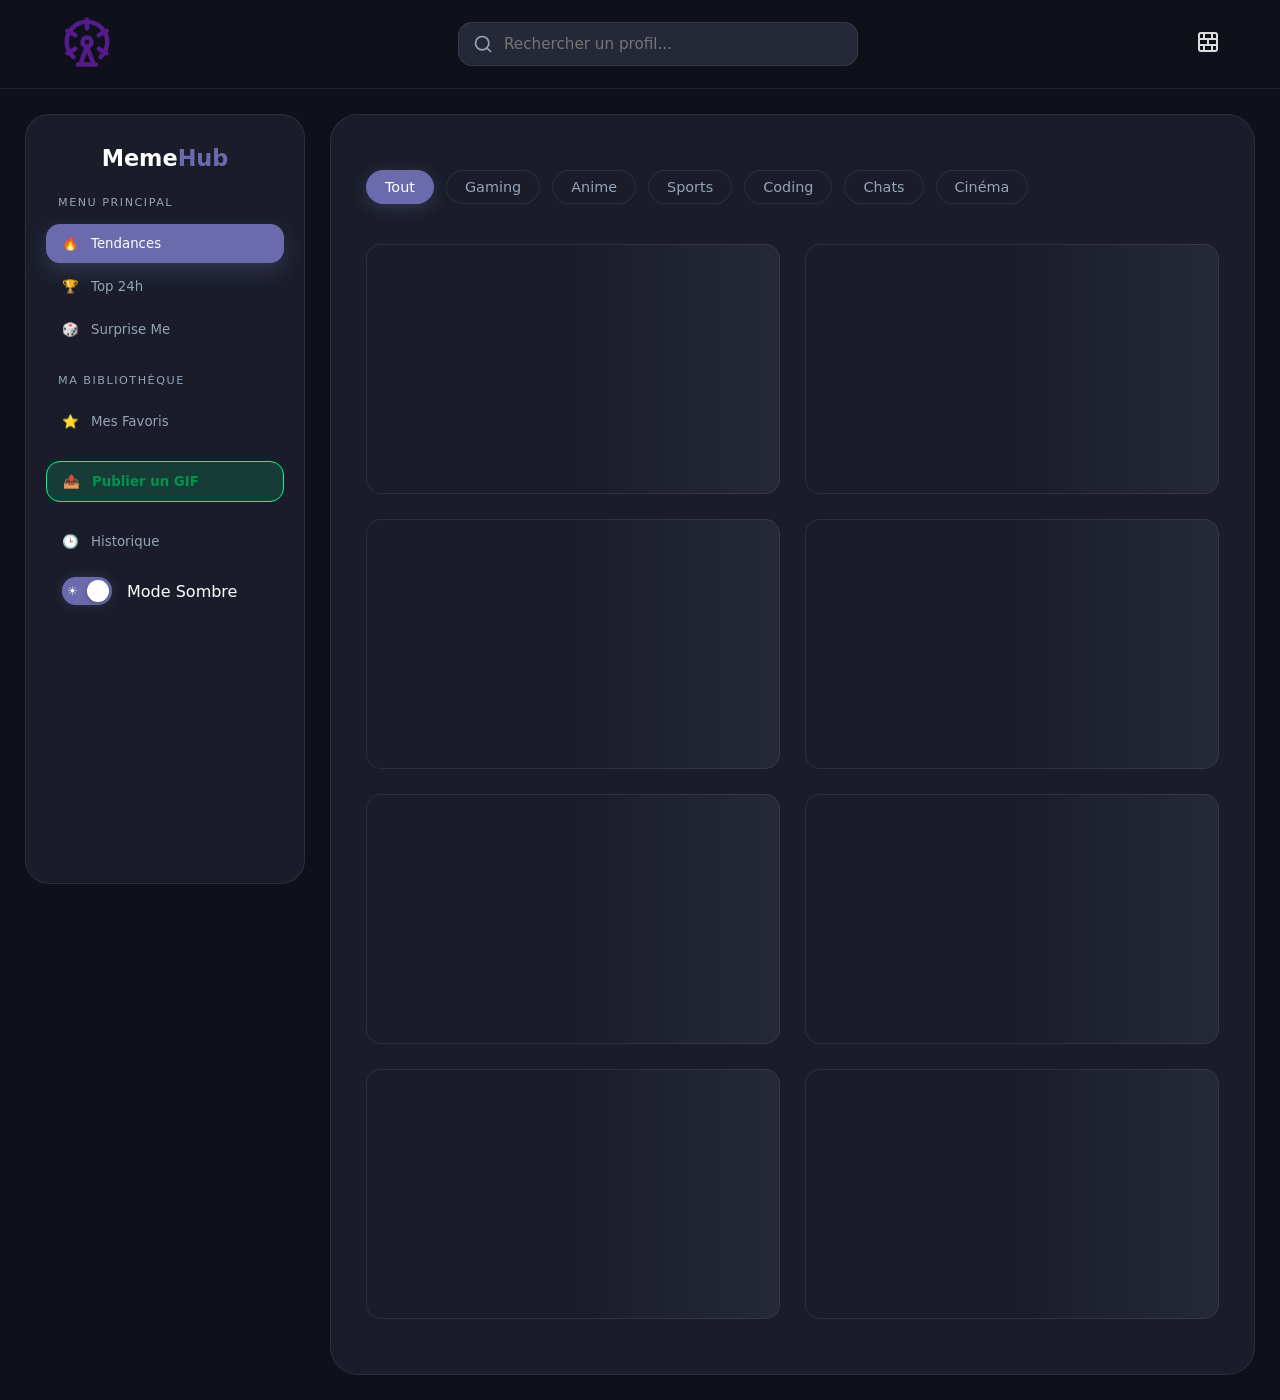
<file: index.html>
<!DOCTYPE html>
<html lang="en">
<head>
    <meta charset="UTF-8">
    <meta name="viewport" content="width=device-width, initial-scale=1.0, maximum-scale=1.0, user-scalable=no">
    <title>MemeHub — La Galerie de Mèmes Ultra-Fluide</title>
    <link rel="icon" type="image/png" href="p3.png">
<meta name="description" content="Découvrez, likez et partagez les meilleurs mèmes du web avec Orion MemeHub. Une expérience fluide, rapide et moderne propulsée par l'API Giphy.">
<meta name="keywords" content="mèmes, gifs, divertissement, giphy, orion, rire, réseaux sociaux">
<meta name="author" content="Ton Nom ou Orion System">
<meta property="og:type" content="website">
<meta property="og:url" content="https://ton-pseudo.github.io/meme-hub/">
<meta property="og:title" content="Orion MemeHub — Flow de Mèmes Infini">
<meta property="og:description" content="Le meilleur de l'humour en un clic. Partage tes GIFs préférés instantanément.">
<meta property="og:image" content="https://ton-pseudo.github.io/meme-hub/assets/preview.png">
<meta name="twitter:card" content="summary_large_image">
<meta name="twitter:title" content="Orion MemeHub ">
<meta name="twitter:description" content="L'expérience mème ultime, fluide et rapide.">
<meta name="twitter:image" content="https://ton-pseudo.github.io/meme-hub/assets/preview.png">

<link rel="icon" type="image/png" href="favicon.png">
    <link rel="stylesheet" href="s.css">
    <title>Memhub</title>
</head>
<body>
<header>
<nav class="head">
<div class="logo" style="display: flex; align-items: flex-end; cursor: pointer;;">
  <a href="" class="logo-image"> <svg xmlns="http://www.w3.org/2000/svg" width="90%" height="90%" viewBox="0 0 24 24" fill="none" stroke="currentColor" stroke-width="2" stroke-linecap="round" stroke-linejoin="round" class="lucide lucide-ferris-wheel-icon lucide-ferris-wheel"><circle cx="12" cy="12" r="2"/><path d="M12 2v4"/><path d="m6.8 15-3.5 2"/><path d="m20.7 7-3.5 2"/><path d="M6.8 9 3.3 7"/><path d="m20.7 17-3.5-2"/><path d="m9 22 3-8 3 8"/><path d="M8 22h8"/><path d="M18 18.7a9 9 0 1 0-12 0"/></svg></a>

</div>

<div class="search-wrapper">
  <svg class="search-icon" xmlns="http://www.w3.org/2000/svg" width="20" height="20" viewBox="0 0 24 24" fill="none" stroke="currentColor" stroke-width="2" stroke-linecap="round" stroke-linejoin="round"><circle cx="11" cy="11" r="8"/><path d="m21 21-4.3-4.3"/></svg>
  <input id="search-input" type="text" placeholder="Rechercher un profil...">

</div>

<div class="lien">
    <ul>
<a href="about.html" style="text-decoration: none; color: rgb(221, 220, 220) ; font-weight: bold;"><svg xmlns="http://www.w3.org/2000/svg" width="24" height="24" viewBox="0 0 24 24" fill="none" stroke="currentColor" stroke-width="2" stroke-linecap="round" stroke-linejoin="round" class="lucide lucide-brick-wall-icon lucide-brick-wall"><rect width="18" height="18" x="3" y="3" rx="2"/><path d="M12 9v6"/><path d="M16 15v6"/><path d="M16 3v6"/><path d="M3 15h18"/><path d="M3 9h18"/><path d="M8 15v6"/><path d="M8 3v6"/></svg></a>
    </ul>
</div>
</nav>


</header>    
<main class="main-container">
  <aside class="sidebar">
    <div class="sidebar-header">
        <div class="logo-group">
            <span class="brand-name">Meme<span>Hub</span></span>
        </div>
    </div>

    <nav class="side-nav">
        <p class="nav-label">Menu Principal</p>
        <button class="nav-item active" id="btn-trending">
            <span class="nav-icon">🔥</span>
            <span class="nav-text">Tendances</span>
        </button>
        <button class="nav-item" id="btn-top">
            <span class="nav-icon">🏆</span>
            <span class="nav-text">Top 24h</span>
        </button>
        <button class="nav-item" id="btn-random">
            <span class="nav-icon">🎲</span>
            <span class="nav-text">Surprise Me</span>
        </button>

        <p class="nav-label">Ma Bibliothèque</p>
        <button class="nav-item" id="btn-favorites">
            <span class="nav-icon">⭐</span>
            <span class="nav-text">Mes Favoris</span>
        </button>
        <button class="nav-item" id="btn-upload" style="background: #00ff8822; border: 1px solid #00ff88; margin-bottom: 20px;">
    <span class="nav-icon">📤</span>
    <span class="nav-text" style="color: #009450; font-weight: bold;">Publier un GIF</span>
</button>
        <button class="nav-item">
            <span class="nav-icon">🕒</span>
            <span class="nav-text">Historique</span>
        </button>
    </nav>

    <div class="sidebar-footer">
        <div class="theme-switch-wrapper">
    <label class="theme-switch" for="checkbox">
        <input type="checkbox" id="checkbox" />
        <div class="slider round">
            <span class="icon-sun">☀️</span>
            <span class="icon-moon">🌙</span>
        </div>
    </label>
    <span class="nav-text">Mode Sombre</span>
</div>
    </div>
</aside>

    <section class="hero-content">
        <div class="hero-lien">
          
   
      <div class="filter-bar">
                 <button class="filter-tag active" data-category="tout">Tout </button>
                <button class="filter-tag " data-category="gaming">Gaming</button>
                <button class="filter-tag" data-category="anime">Anime </button>
                <button class="filter-tag" data-category="sports">Sports </button>
                <button class="filter-tag" data-category="coding">Coding </button>
                <button class="filter-tag" data-category="cats">Chats </button>
                <button class="filter-tag" data-category="movies">Cinéma </button>
            </div>
    </div>
   


        <div id="meme-container" class="meme-grid">
            <div class="grid">
                <img src="" alt="">
            </div>
<div class="text" style="padding: 20px;"><h4></h4>
    <br>
 <button>♡ </button>   <button>⌲</button></div>
                 
         </div>

         <div id="scroll-anchor" style="height: 20px;"></div>




<section id="upload-section" class="upload-container" style="display: none;">
    <div class="upload-card">
        <h3 style="margin-bottom: 10px;">Partage ton meilleur GIF </h3>
        
        <div id="drop-zone" class="drop-zone">
            <p>Glisse ton GIF ici </p>
            <input type="file" id="file-input" accept="image/gif" hidden>
        </div>

      <div id="preview-container" class="preview-hidden">
    <div class="upload-form">
        <input type="text" id="meme-title" placeholder="Donne un titre épique..." style="margin-top: 10px;">
        
        <div id="progress-container" style="display: none; margin: 20px 0;">
            <div class="progress-bar">
                <div id="progress-fill" class="progress-fill"></div>
            </div>
            <p id="progress-text" style="font-size: 0.8rem; color: var(--text-muted); margin-top: 5px;">Envoi en cours... 0%</p>
        </div>

        <button id="submit-upload" class="publish-btn">Publier sur MemeHub</button>
    </div>
</div>
    </div>
</section>
    </section>
   


</main>

<script src="index.js"></script>
</body>
</html>
</file>
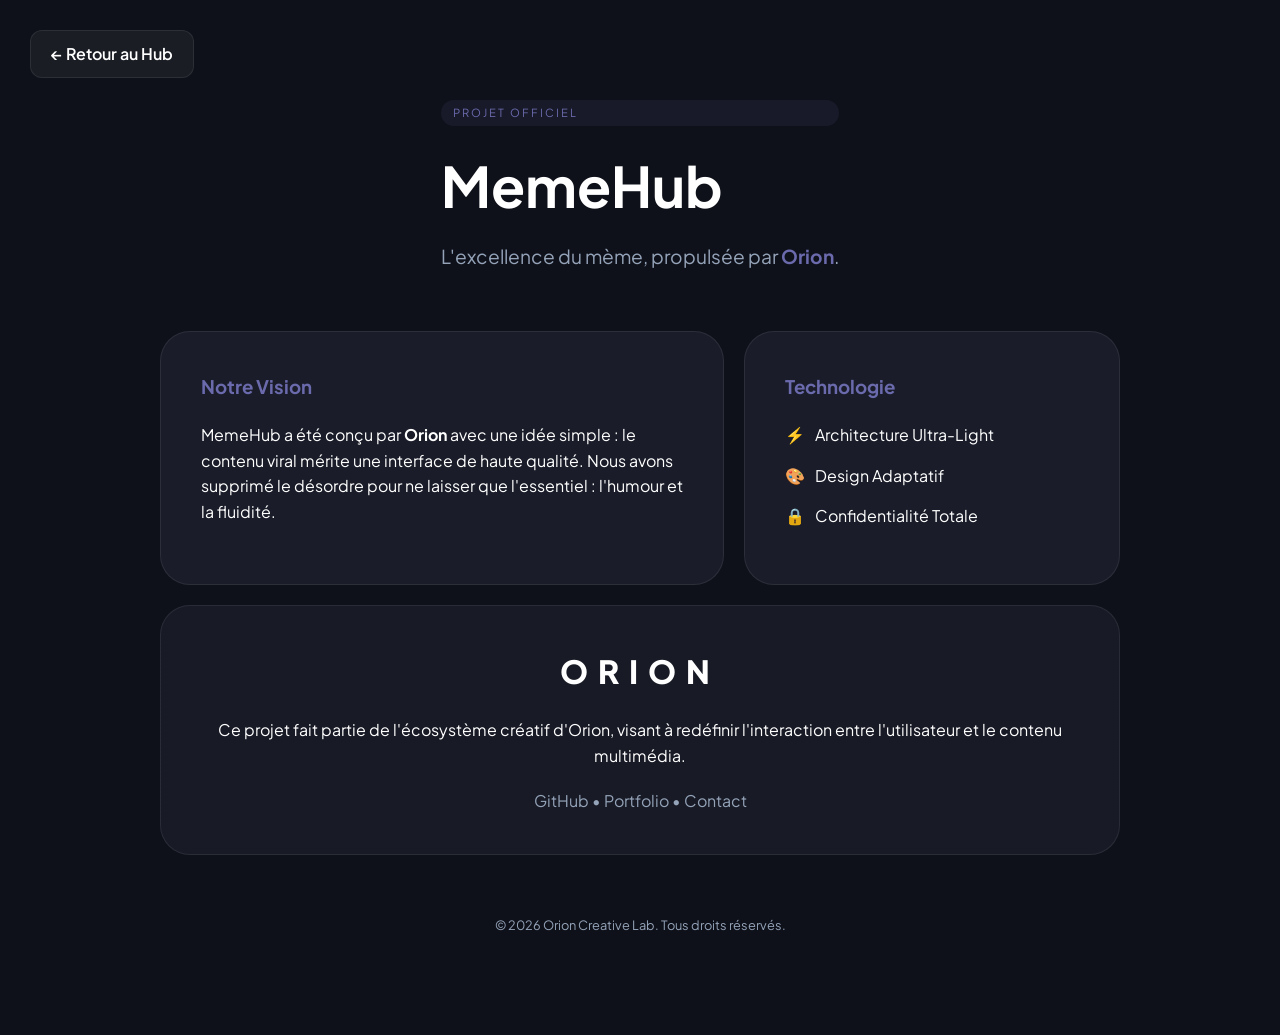
<file: about.html>
<!DOCTYPE html>
<html lang="fr" data-theme="dark">
<head>
    <meta charset="UTF-8">
    <meta name="viewport" content="width=device-width, initial-scale=1.0, maximum-scale=1.0, user-scalable=no">
    <title>À Propos | MemeHub</title>
    <link rel="stylesheet" href="about.css">
    <link rel="icon" type="image/png" href="p3.png">
<meta name="description" content="Découvrez, likez et partagez les meilleurs mèmes du web avec Orion MemeHub. Une expérience fluide, rapide et moderne propulsée par l'API Giphy.">
<meta name="keywords" content="mèmes, gifs, divertissement, giphy, orion, rire, réseaux sociaux">
<meta name="author" content="Ton Nom ou Orion System">
<meta property="og:type" content="website">
<meta property="og:title" content="Orion MemeHub — Flow de Mèmes Infini">
<meta property="og:description" content="Le meilleur de l'humour en un clic. Partage tes GIFs préférés instantanément.">
<meta name="twitter:card" content="summary_large_image">
<meta name="twitter:title" content="Orion MemeHub ">
<meta name="twitter:description" content="L'expérience mème ultime, fluide et rapide.">
    <link href="https://fonts.googleapis.com/css2?family=Plus+Jakarta+Sans:wght@400;600;800&display=swap" rel="stylesheet">
</head>
<body>

    <a href="index.html" class="back-btn">← Retour au Hub</a>

    <main class="about-wrapper">
        <header class="about-hero">
            <div class="badge">Projet Officiel</div>
            <h1>MemeHub</h1>
            <p class="subtitle">L'excellence du mème, propulsée par <span>Orion</span>.</p>
        </header>

        <section class="content-grid">
            <div class="card story">
                <h3>Notre Vision</h3>
                <p>MemeHub a été conçu par <strong>Orion</strong> avec une idée simple : le contenu viral mérite une interface de haute qualité. Nous avons supprimé le désordre pour ne laisser que l'essentiel : l'humour et la fluidité.</p>
            </div>

            <div class="card specs">
                <h3>Technologie</h3>
                <ul>
                    <li><span>⚡</span> Architecture Ultra-Light</li>
                    <li><span>🎨</span> Design Adaptatif</li>
                    <li><span>🔒</span> Confidentialité Totale</li>
                </ul>
            </div>

            <div class="card orion-focus">
                <div class="orion-logo-footer">ORION</div>
                <p>Ce projet fait partie de l'écosystème créatif d'Orion, visant à redéfinir l'interaction entre l'utilisateur et le contenu multimédia.</p>
                <div class="social-links">
                    <span>GitHub</span> • <span>Portfolio</span> • <span>Contact</span>
                </div>
            </div>
        </section>

        <footer class="about-footer">
            <p>© 2026 Orion Creative Lab. Tous droits réservés.</p>
        </footer>
    </main>

</body>
</html>
</file>
<file: s.css>
/* █████╗  ██████╗ ██╗ ██████╗ ███╗   ██╗
██╔══██╗██╔══██╗██║██╔═══██╗████╗  ██║
██║  ██║██████╔╝██║██║   ██║██╔██╗ ██║
██║  ██║██╔══██╗██║██║   ██║██║╚██╗██║
██████╔╝██║  ██║██║╚██████╔╝██║ ╚████║
╚═════╝ ╚═╝  ╚═╝╚═╝ ╚═════╝ ╚═╝  ╚═══╝ 
*/

:root {
    --primary: #6a6aad;
    --primary-glow: rgba(106, 106, 173, 0.3);
    --bg-body: #0f111a;      
    --bg-card: #1a1d29;      
    --bg-input: #252836;     
    --text-main: #ffffff;    
    --text-muted: #94a3b8;
    --border: rgba(255, 255, 255, 0.08);
    --glass: rgba(255, 255, 255, 0.03);
}

[data-theme="light"] {
    --bg-body: #f4f7fb;      
    --bg-card: #ffffff;      
    --text-main: #1e293b;    
    --text-muted: #64748b;
    --border: rgba(0, 0, 0, 0.08);
    --bg-input: #e9ecef;
    --glass: rgba(0, 0, 0, 0.03);
}

* {
    
    margin: 0;
    padding: 0;
    box-sizing: border-box;
    font-family: 'Plus Jakarta Sans', 'Inter', system-ui, sans-serif;
    transition: background-color 0.3s ease, color 0.3s ease, border-color 0.3s ease, box-shadow 0.3s ease;
}
html {
    scroll-behavior: smooth;
}
body {
    background-color: var(--bg-body);
    color: var(--text-main);
    overflow-x: hidden;
}

.logo{
     color: var(--primary-glow)
}

.head {
    justify-content: space-between;
    align-items: center;
    display: flex;
    padding: 15px 60px;
    background: var(--bg-body);
    backdrop-filter: blur(12px);
    position: sticky;
    top: 0;
    z-index: 100;
    border-bottom: 1px solid var(--border);
}

.logo-group {
    text-align: center;
}

.lien ul {
    display: flex;
    gap: 30px;
    list-style: none;
}



.lien ul li {
    cursor: pointer;
    transition: color 0.3s ease;
}

.lien ul li:hover {
    color: var(--primary);
}

input {
    width: 35%;
    padding: 12px 20px;
    background: var(--bg-input);
    border: 1px solid var(--border);
    border-radius: 14px;
    color: var(--text-main);
    font-size: 0.95rem;
    transition: all 0.3s ease;
}

input:focus {
    outline: none;
    border-color: var(--primary);
    box-shadow: 0 0 15px var(--primary-glow);
    width: 40%;
}

/* --- 4. LAYOUT PRINCIPAL --- */
.main-container {
    display: grid;
    grid-template-columns: 280px 1fr;
    gap: 25px;
    padding: 25px;
    max-width: 1600px;
    margin: 0 auto;
}

.sidebar {
    background: var(--bg-card);
    padding: 30px 20px;
    border-radius: 24px;
    border: 1px solid var(--border);
    position: sticky;
    top: 100px;
    height: calc(100vh - 130px);
    display: flex;
    flex-direction: column;
}

.brand-name {
    font-size: 1.4rem;
    font-weight: 800;
    color: var(--text-main);
    margin-bottom: 15px;
}

.brand-name span { 
    color: var(--primary); 
}

.nav-label {
    font-size: 0.7rem;
    text-transform: uppercase;
    color: var(--text-muted);
    letter-spacing: 1.5px;
    margin: 25px 0 15px 12px;
}

.nav-item {
    display: flex;
    align-items: center;
    gap: 12px;
    padding: 12px 16px;
    border-radius: 14px;
    color: var(--text-muted);
    text-decoration: none;
    transition: all 0.3s cubic-bezier(0.4, 0, 0.2, 1);
    margin-bottom: 4px;
    cursor: pointer;
    border: none;
    background: transparent;
    width: 100%;
}

.nav-item:hover {
    background: var(--glass);
    color: var(--text-main);
    transform: translateX(5px);
}

.nav-item.active {
    background: var(--primary);
    color: white;
    box-shadow: 0 8px 20px var(--primary-glow);
}

#btn-upload {
    background: linear-gradient(135deg, var(--primary), #8a8ae0);
    color: white;
    font-weight: 700;
    margin-top: 20px;
}

/* --- 5. CONTENU HERO & GRILLE --- */
.hero-content {
    background: var(--bg-card);
    border-radius: 28px;
    padding: 35px;
    border: 1px solid var(--border);
}

#dynamic-greeting {
    font-size: 2.8rem;
    font-weight: 800;
    margin-bottom: 10px;
}

.meme-grid {
    display: grid;
    grid-template-columns: repeat(auto-fill, minmax(280px, 1fr));
    gap: 25px;
    margin-top: 30px;
}

.grid {


    background: var(--bg-input);    border: 1px solid var(--border);

    border-radius: 22px;
    transition: all 0.4s ease;
    overflow: hidden;
    position: relative;
    height: auto;
}

.grid:hover {
    transform: translateY(-6px);
    border-color: var(--primary);
    box-shadow: 0 20px 40px rgba(0,0,0,0.4);
}

.grid img {
    width: 100%;
    height: 280px;
    object-fit: cover;
    border-bottom: 1px solid var(--border);
}

.grid h4 {
    padding: 15px 20px 5px;
    font-weight: 600;
    color: var(--text-main);
}

/* --- 6. BOUTONS DES CARTES --- */
.card-btns {
    padding: 10px 20px 20px;
    display: flex;
    gap: 10px;
}

.card-btns button {
    background: var(--glass);
    border: 1px solid var(--border);
    padding: 8px 14px;
    border-radius: 10px;
    color: var(--text-muted);
    font-size: 0.85rem;
    cursor: pointer;
    display: flex;
    align-items: center;
    gap: 5px;
}

.like-btn.liked {
    background: rgba(255, 77, 77, 0.1);
    color: #ff4d4d;
    border-color: rgba(255, 77, 77, 0.2);
}

.like-btn.liked .icon {
    color: #ff4d4d;
    text-shadow: 0 0 10px rgba(255, 77, 77, 0.5);
}

/* --- 7. UPLOAD & FEEDBACK --- */
.upload-card {
    background: var(--bg-input);
    border: 2px dashed var(--border);
    border-radius: 24px;
    padding: 40px;
}

.drop-zone {
    background: var(--glass);
    border: 2px dashed var(--primary);
    border-radius: 20px;
    padding: 40px;
    transition: 0.3s;
    text-align: center;
}

.drop-zone:hover {
    background: var(--primary-glow);
}

.publish-btn{
  padding: 10px 15px;
  border-radius: 10px;
  background: #00ff8822;
    border: 1px solid #00ff88;
    color: #00ff889a;
    font-weight: bold;
    cursor: pointer;
    
  border: 2px solid var();

}

/* --- 8. DARK MODE SWITCH --- */
.theme-switch-wrapper {
    display: flex;
    align-items: center;
    gap: 15px;
    padding: 12px 16px;
    margin-top: auto; 
}

.theme-switch {
    display: inline-block;
    height: 28px;
    position: relative;
    width: 50px;
}

.theme-switch input { display: none; }

.slider {
    background-color: #ccc;
    bottom: 0; cursor: pointer;
    left: 0; right: 0; top: 0;
    position: absolute;
    transition: .4s;
    border-radius: 34px;
    display: flex;
    align-items: center;
    justify-content: space-between;
    padding: 0 5px;
    font-size: 12px;
}

.slider:before {
    background-color: #fff;
    bottom: 3px; content: "";
    height: 22px; width: 22px;
    left: 3px; position: absolute;
    transition: .4s;
    border-radius: 50%;
    z-index: 2;
    box-shadow: 0 2px 5px rgba(0,0,0,0.2);
}

input:checked + .slider {
    background-color: var(--primary);
    box-shadow: 0 0 10px var(--primary-glow);
}

input:checked + .slider:before {
    transform: translateX(22px);
}

@keyframes heartBeat {
    0% { transform: scale(1); }
    50% { transform: scale(1.5); } 
    100% { transform: scale(1); } 
}

@keyframes shine {
    to { background-position-x: -200%; }
}

@keyframes pop {
    0% { transform: scale(1); }
    50% { transform: scale(1.1); }
    100% { transform: scale(1); }
}

@keyframes roll {
    to { transform: rotate(360deg); }
}

.pulse-animation { animation: heartBeat 0.4s ease-out; }
.skeleton { 
    background: linear-gradient(90deg, var(--bg-card) 25%, var(--bg-input) 50%, var(--bg-card) 75%);
    background-size: 200% 100%;
    animation: shine 1.5s linear infinite;
    border-radius: 15px;
    height: 250px; 
}
.rolling { display: inline-block; animation: roll 0.4s linear infinite; }

/* Tooltips */
[data-tooltip] { position: relative; }
[data-tooltip]::after {
    content: attr(data-tooltip);
    position: absolute;
    bottom: 120%; left: 50%;
    transform: translateX(-50%) translateY(10px);
    background: var(--primary);
    color: white;
    padding: 5px 10px;
    border-radius: 6px;
    font-size: 0.75rem;
    white-space: nowrap;
    opacity: 0; visibility: hidden;
    transition: all 0.2s ease;
    pointer-events: none;
    z-index: 1000;
}
[data-tooltip]:hover::after {
    opacity: 1; visibility: visible;
    transform: translateX(-50%) translateY(0);
}/* =====================================================
   RESPONSIVE MEMEHUB – VERSION STABLE
===================================================== */

/* -------- LARGE LAPTOP -------- */
@media (max-width: 1200px) {
  .main-container {
    grid-template-columns: 220px 1fr;
    padding: 20px;
        max-width: 100vh;

  }

  #search-input {
    width: 40%;
  }
}
/* -------- TABLET -------- */
@media (max-width: 992px) {
main .main-container{
    padding: 0;
}
body{
    max-width: 100vh;

}
.publish-btn{
  margin-top: 10px;
}
  /* Header */
  .head {
    padding: 14px 20px;
  }

  #search-input {
    width: 45%;
  }

  .main-container {
    margin-top: 40px;
    gap: 20px;
    padding: 0 !important;
  }
  .sidebar {
    padding: 15px 10px;
    display: flex;
    justify-content: space-between;
    align-items: center;
    overflow: hidden;
    max-width: 100vh;

  }
  nav .side-nav{
border: none;
  border-radius: 0px;
  min-width: 100%;

  }

  .brand-name,
  .nav-label,
  .nav-text {
    display: none;
  }

  .nav-item {
    justify-content: center;
    padding: 0px;
    border-radius: 14px;
   
  }
  .nav-item.active{
    background: transparent;
    box-shadow: none;
  }

  #btn-upload {
    width: 100%;
    padding: 12px;
  }

  .theme-switch-wrapper {
    justify-content: center;
  }
}
.logo-image{
    width:60px;
}
/* -------- MOBILE -------- */
@media (max-width: 768px) {
.logo-image{
    width:48px;
}
  body {
    max-width: 100vh;
    overflow-x: hidden;
    background:var(--bg-card);
  }

  /* Header mobile */
  .head {
    padding: 12px 14px;
  }

  #search-input {
    display: none;
  }

  .lien ul {
    gap: 14px;
    font-size: 0.85rem;
  }

  /* Layout */
  .main-container {
    grid-template-columns: 1fr;
    padding: 12px;
    overflow-x: hidden;
  }
  .sidebar {
    position: fixed !important;
    bottom: 0px !important;
    top: auto !important;          
    left: 50%;
    transform: translateX(-50%);
    width: calc(100% );
    height: auto;
    flex-direction: row;
    justify-content: center;
    text-align: center;
    padding: 0;
    border-radius: 20px;
    z-index: 9999;
    backdrop-filter: blur(12px);
    background: var(--bg-card);
        max-width: 100vh;
            border-radius: 1px;

  }


  .side-nav {
    display: flex;
    gap: 10px;
  }

  .nav-item {
    padding: 10px;
    border-radius: 12px;
  }

  .sidebar-footer {
    display: none;
  }

  .hero-content {

  margin-top: -30px;
    border: none;
    border-radius: 0;
        max-width: 100vh;

  }
.filter-bar {
  flex-wrap: wrap;
  overflow-x: auto !important;  
 scroll-snap-type: x mandatory;
  gap: 10px;
  padding: 10px;
}
.filter-bar::-webkit-scrollbar {
  display: none;
}
.filter-bar {
  scrollbar-width: none;
}

.filter-bar > * {
  scroll-snap-align: start; /* Les éléments s'alignent au début au décollage */
  flex: 0 0 auto; /* Empêche les éléments de rétrécir */
}
  .filter-tag {
    font-size: 0.8rem;
    padding: 6px 14px!important;
  }
  .meme-grid {
    grid-template-columns: repeat(auto-fill, minmax(220px, 1fr));
    gap: 16px;
  }

  .grid img {
    height: 220px;
  }
}

/* -------- PETIT MOBILE -------- */
@media (max-width: 480px) {

  h1 {
    font-size: 1.3rem;
  }

  .hero-content {
    padding: 16px;
  }

  .filter-tag {
    font-size: 0.60rem;
    padding: 2px 6px;
  }

  .grid img {
    height: 200px;
  }

  .text button {
    font-size: 0.8rem;
    padding: 6px 10px;
  }
}

/* Badge spécial pour les tendances (optionnel) */
.grid.trending-top::before {
    content: "TOP 🔥";
    position: absolute;
    top: 10px;
    right: 10px;
    background: var(--primary);
    color: white;
    padding: 4px 10px;
    border-radius: 20px;
    font-size: 0.7rem;
    font-weight: bold;
    z-index: 2;
}

.grid {
    animation: fadeInUp 0.5s ease backwards;
}

@keyframes fadeInUp {
    from {
        opacity: 0;
        transform: translateY(20px);
    }
    to {
        opacity: 1;
        transform: translateY(0);
    }
}

.filter-bar {
    display: flex;
    gap: 12px;
    margin: 20px 0;
    padding-bottom: 10px;
}

.filter-bar::-webkit-scrollbar {
    display: none; /* Cache la scrollbar sur Chrome/Safari */
}

.filter-tag {
    background: var(--bg-card);
    color: var(--text-muted);
    border: 1px solid var(--border);
    padding: 8px 18px;
    border-radius: 25px;
    white-space: nowrap;
    cursor: pointer;
    font-size: 0.9rem;
    font-weight: 500;
    transition: all 0.3s ease;
}

.filter-tag:hover {
    border-color: var(--primary);
    color: var(--text-main);
}

.filter-tag.active {
    background: var(--primary);
    color: white;
    border-color: var(--primary);
    box-shadow: 0 4px 15px var(--primary-glow);
}


#scroll-progress {
    position: fixed;
    top: 0;
    left: 0;
    width: 0%;
    height: 3px;
    background: var(--primary); /* Ta couleur Orion */
    z-index: 1000;
    box-shadow: 0 0 10px var(--primary);
    transition: width 0.1s ease-out;
}


.search-wrapper {
  position: relative;
  display: flex;
  align-items: center;
  width: 100%;
  max-width: 400px;
}

.search-icon {
  position: absolute;
  left: 15px;
  color: var(--text-muted);
  pointer-events: none; /* L'icône ne gêne pas le clic */
}

#search-input {
  width: 100%;
  padding: 12px 12px 12px 45px; /* On laisse de la place à gauche pour l'icône */
  background: var(--bg-input);
  border: 1px solid var(--border);
  border-radius: 14px;
  color: white;
  transition: all 0.3s ease;
}

#search-input:focus {
  border-color: var(--primary);
  box-shadow: 0 0 15px var(--primary-glow);
  outline: none;
}
</file>
<file: about.css>
:root {
    --primary: #6a6aad;
    --bg: #0f111a;
    --card: #1a1d29;
    --text: #ffffff;
    --text-muted: #94a3b8;
    --border: rgba(255, 255, 255, 0.08);
}

* {
    margin: 0;
    padding: 0;
    box-sizing: border-box;
}

body {
    background-color: var(--bg);
    color: var(--text);
    font-family: 'Plus Jakarta Sans', sans-serif;
    line-height: 1.6;
    overflow-x: hidden;
}

.back-btn {
    position: absolute;
    top: 30px;
    left: 30px;
    color: var(--text);
    text-decoration: none;
    font-weight: 600;
    padding: 10px 20px;
    background: rgba(255, 255, 255, 0.05);
    border-radius: 12px;
    border: 1px solid var(--border);
    transition: 0.3s;
}

.back-btn:hover {
    background: var(--primary);
    transform: translateX(-5px);
}

/* Hero Section */
.about-wrapper {
    max-width: 1000px;
    margin: 0 auto;
    padding: 100px 20px;
    display: flex;
    flex-direction: column;
    align-items: center;
}

.orion-circle {
    width: 80px;
    height: 80px;
    background: linear-gradient(135deg, var(--primary), #8a8ae0);
    border-radius: 50%;
    display: flex;
    align-items: center;
    justify-content: center;
    font-size: 2.5rem;
    font-weight: 800;
    margin-bottom: 20px;
    box-shadow: 0 0 30px rgba(106, 106, 173, 0.4);
}

.badge {
    text-transform: uppercase;
    letter-spacing: 2px;
    font-size: 0.7rem;
    background: rgba(106, 106, 173, 0.1);
    color: var(--primary);
    padding: 4px 12px;
    border-radius: 20px;
    margin-bottom: 15px;
}

h1 {
    font-size: 3.5rem;
    margin-bottom: 10px;
}

.subtitle {
    font-size: 1.2rem;
    color: var(--text-muted);
}

.subtitle span {
    color: var(--primary);
    font-weight: bold;
}

/* Grille de contenu */
.content-grid {
    display: grid;
    grid-template-columns: 1.5fr 1fr;
    gap: 20px;
    margin-top: 60px;
    width: 100%;
}

.card {
    background: var(--card);
    border: 1px solid var(--border);
    padding: 40px;
    border-radius: 30px;
}

.story h3, .specs h3 {
    margin-bottom: 20px;
    color: var(--primary);
}

.specs ul {
    list-style: none;
}

.specs li {
    margin-bottom: 15px;
    display: flex;
    align-items: center;
    gap: 10px;
}
.orion-focus {
    grid-column: 1 / span 2;
    text-align: center;
    background: linear-gradient(rgba(26, 29, 41, 0.8), rgba(26, 29, 41, 0.8)), url('https://images.unsplash.com/photo-1451187580459-43490279c0fa?auto=format&fit=crop&q=80&w=1000');
    background-size: cover;
    background-position: center;
}

.orion-logo-footer {
    font-size: 2rem;
    font-weight: 900;
    letter-spacing: 10px;
    margin-bottom: 20px;
}

.social-links {
    margin-top: 20px;
    color: var(--text-muted);
}

.about-footer {
    margin-top: 60px;
    font-size: 0.8rem;
    color: var(--text-muted);
}

@media (max-width: 968px) {
     .specs, .story {
    padding: 20px;
display: none;
}
.story h3, .specs h3 {
margin-bottom: 10px;}
.orion-logo-footer {
    font-size: 1rem;
}
    .content-grid { grid-template-columns: 1fr; }
    h1 { font-size: 2.5rem; }
}
</file>
